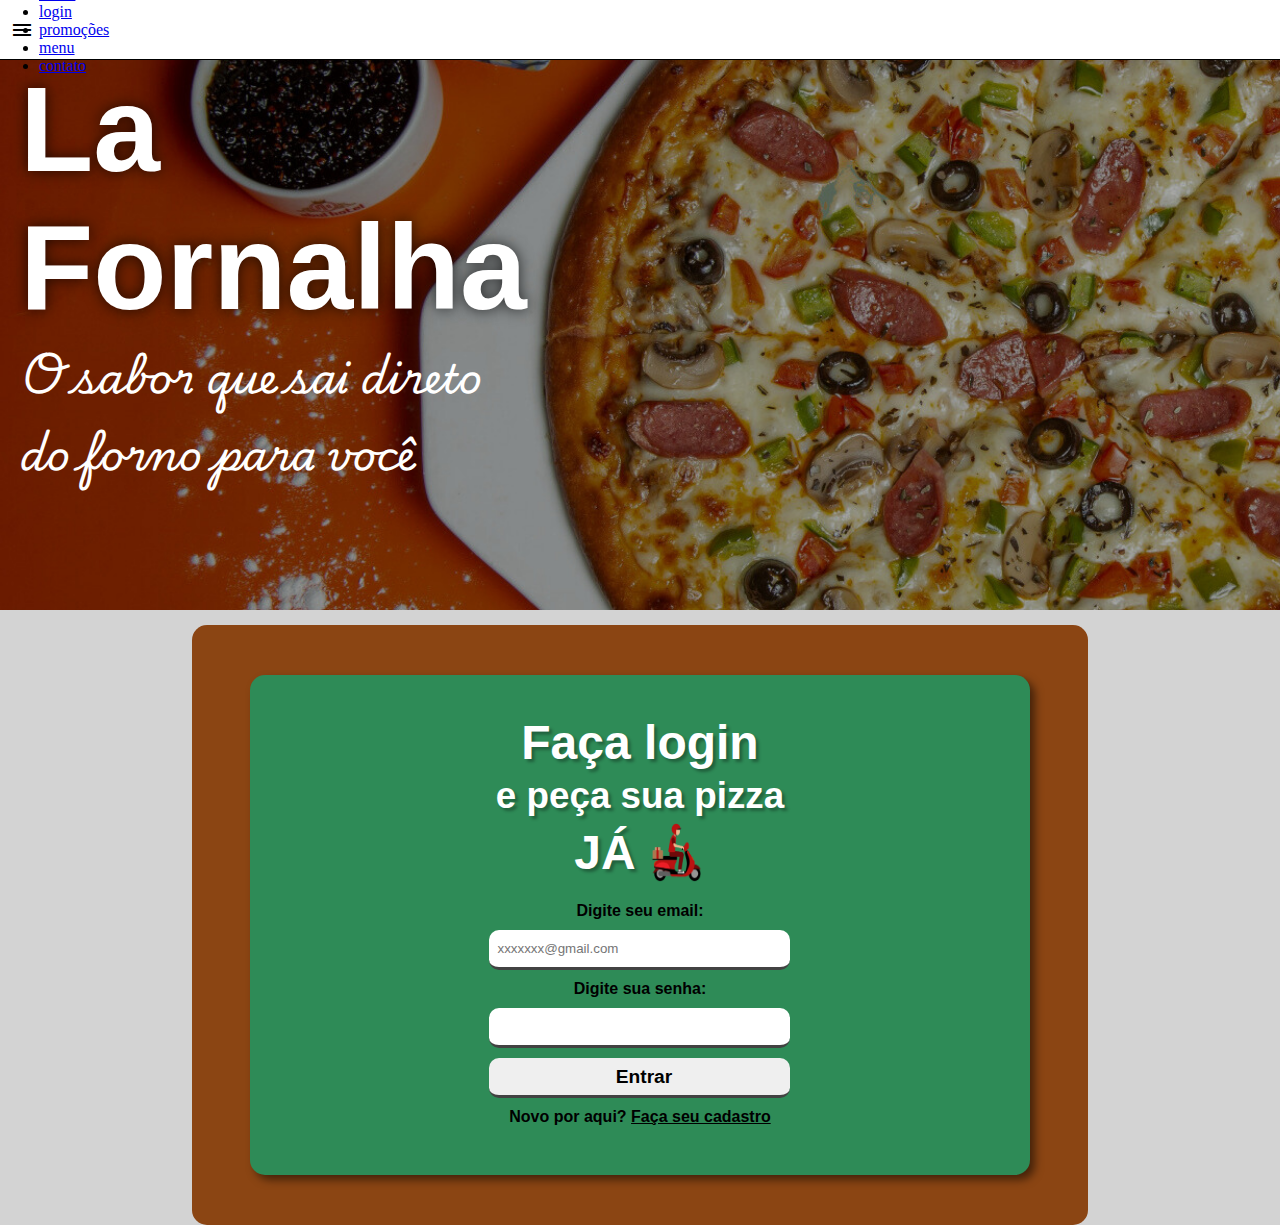
<file: index.html>
<!DOCTYPE html>
<html lang="pt-br">
<head>
    <meta charset="UTF-8">
    <meta name="viewport" content="width=device-width, initial-scale=1.0">
    <title>Pizzaria</title>
    <link rel="stylesheet" href="estilos/style.css">
    <link rel="stylesheet" href="https://fonts.googleapis.com/css2?family=Material+Symbols+Outlined:opsz,wght,FILL,GRAD@20..48,100..700,0..1,-50..200&icon_names=menu" />
</head>
<body>
    <nav id="navBar">
        <span id="burger" class="material-symbols-outlined" onclick="clickMenu()">menu</span>
        <menu id="itens">
            <li><a href="#">início</a></li>
            <li><a href="#">login</a></li>
            <li><a href="#">promoções</a></li>
            <li><a href="#">menu</a></li>
            <li><a href="#">contato</a></li>
        </menu>
    </nav>
    <header>
        <h1>La <br>Fornalha</h1>
        <p>O sabor que sai direto<br>do forno para você</p>
    </header>
    <main>
        <section id="login">
            <article id="loginArt" class="show">
                <div id="text">
                    <p><span id="dologin">Faça login</span><br><span id="peca">e peça sua pizza</span><br><span id="ja">JÁ</span><img src="imagens/icone-motoboy.png" alt="motoboy"></p>
                </div>
                <form action="login.php" method="post">
                    <label for="email">Digite seu email:</label>
                    <input type="email" name="email" id="email" placeholder="xxxxxxx@gmail.com" required>
                    <label for="senha">Digite sua senha:</label>
                    <input type="password" name="senha" id="senha">
                    <input type="submit" id="submit" value="Entrar">
                    <p>Novo por aqui? <a href="login/cadastro.html">Faça seu cadastro</a></p>
                </form>
            </article>
            <article id="loginFeito" class="hide">
                <p>Você já está conectado em sua conta! Aproveite e faça o seu pedido 😋</p>
            </article>
        </main>
        </section>
        <section id="tamanhos">

        </section>
        <section id="sabores">

        </section>
        <section id="bebidas">
            
        </section>
    <footer>

    </footer>
    <script>
        const burgerButton = document.querySelector('#burger');
        const menu = document.querySelector('#itens');

        function clickMenu() {
            if (menu.style.display === 'block') {
                burgerButton.style.transform = "rotate(0deg)";
                menu.style.display = "none";
            } else {
                menu.style.display = 'block';
                burgerButton.style.transform = "rotate(-90deg)";
            }
        }
    </script>
</body>
</html>
</file>
<file: estilos/style.css>
@charset "UTF-8";
@import url('https://fonts.googleapis.com/css2?family=Playwrite+CA:wght@100..400&display=swap');

:root {
    --cor1: #F5DEB3;
    --cor2: #8B4513;
    --cor3: #B22222;
    --cor4: #FFD700;
    --cor5: #2E8B57;
}

* {
    margin: 0px;
    padding: 0px;
    box-sizing: border-box;
}

body, html {
    width: 100%;
}

nav#navBar {
    width: 100%;
    height: 60px;
    padding-left: 10px;
    border-bottom: 0.1px solid black;
    display: flex;
    align-items: center;
    justify-content: start;
    gap: 5px;
}

nav#navBar > p {
    margin: 0px 5px;
    padding: 10px 15px;
    font-size: 1.5em;
    font-weight: bold;
    font-family: Arial, Helvetica, sans-serif;
    color: rgb(190, 0, 0);
    border-radius: 5px;
    transition: 0.5s;
}

nav#navBar > p:hover {
    background-color: lightgray;
    cursor: pointer;
}

header {
    height: 550px;
    background: black url(../imagens/background-header.jpg) left center no-repeat;
    background-size: 2000px;
    padding-left: 20px;
}

header > h1 {
    font-family: Arial, Helvetica, sans-serif;
    color: #fff;
    font-size: 7.5em;
    text-shadow: 0px 0px 15px rgba(0, 0, 0, 0.705);
}

header > p {
    font-family: "Playwrite CA", cursive;
    color: #fff;
    font-size: 2.5em;
}

main {
    padding-top: 15px;
    width: 100%;
    background-color: lightgray;
}

section#login {
    width: 70%;
    margin: auto;
    background-color: var(--cor2);
    height: 600px;
    padding: 50px 0px;
    border-radius: 15px;
}

section#login > article {
    background-color: #2E8B57;
    width: 87%;
    height: 500px;
    margin: auto;
    border-radius: 15px;
    padding: 20px;
    padding-top: 40px;
    box-shadow: 5px 5px 8px rgba(0, 0, 0, 0.5);
}

article#loginArt > div#text {
    width: 100%;
    text-align: center;
}

div#text img {
    height: 60px;
    width: 60px;
    display: inline-block;
    margin: 5px;
    padding-left: 10px;
}

section#login span {
    text-shadow: 3px 3px 3px rgba(0, 0, 0, 0.301);
}

span#dologin {
    display: inline-block;
    font-size: 3em;
    font-family: Arial, Helvetica, sans-serif;
    color: #fff;
    font-weight: bolder;
    margin-bottom: 5px;
}

span#peca {
    font-size: 2.3em;
    font-family: Arial, Helvetica, sans-serif;
    font-weight: bold;
    color: #fff;
}

span#ja {
    display: inline-block;
    font-size: 3em;
    font-family: Arial, Helvetica, sans-serif;
    font-weight: bolder;
    color: #fff;
    padding-top: -10px;
}

div#text img {
    vertical-align: middle; /* ou bottom/top conforme precisar */
}
span#ja {
    vertical-align: middle; /* mantém alinhamento mas não depende da img */
}

form {
    width: 301px;
    text-align: center; /* centraliza os elementos inline dentro do form */
    margin: 0 auto;
    padding-top: 15px;
}

label, input {
    display: block;     /* cada elemento ocupa uma linha */
    width: 100%;   /* centraliza horizontalmente */
    margin-bottom: 10px; /* espaço entre label e input */
}

input {
    height: 40px;
    border: 0px;
    border-bottom: 3px solid rgb(66, 66, 66);
    border-radius: 10px;
    padding-left: 8px;
}

label {
    font-family: Arial, Helvetica, sans-serif;
    font-weight: bold;
}

input#submit {
    font-family: Arial, Helvetica, sans-serif;
    font-size: 1.2em;
    font-weight: bold;
    transition: 0.5s;
}

input#submit:hover {
    cursor: pointer;
    background-color: #6d3209;
    color: #fff;
    transform: scale(1.05);
}

section#login p {
    font-family: Arial, Helvetica, sans-serif;
    font-weight: bold;
}

section#login a {
    font-family: Arial, Helvetica, sans-serif;
    font-weight: bold;
    color: #000000;
}

section#login > article#loginFeito {
    background-color: #2E8B57;
    width: 87%;
    height: 300px;
    margin: auto;
    border-radius: 15px;
    padding: 20px;
    padding-top: 40px;
    box-shadow: 5px 5px 8px rgba(0, 0, 0, 0.5);
}

article#loginFeito > p {
    text-align: center;
    font-size: 3em;
    font-family: Arial, Helvetica, sans-serif;
    color: #fff;
    padding: 20px 70px;
}

.hide {
    display: none;
}

.show {
    display: block;
}
</file>
